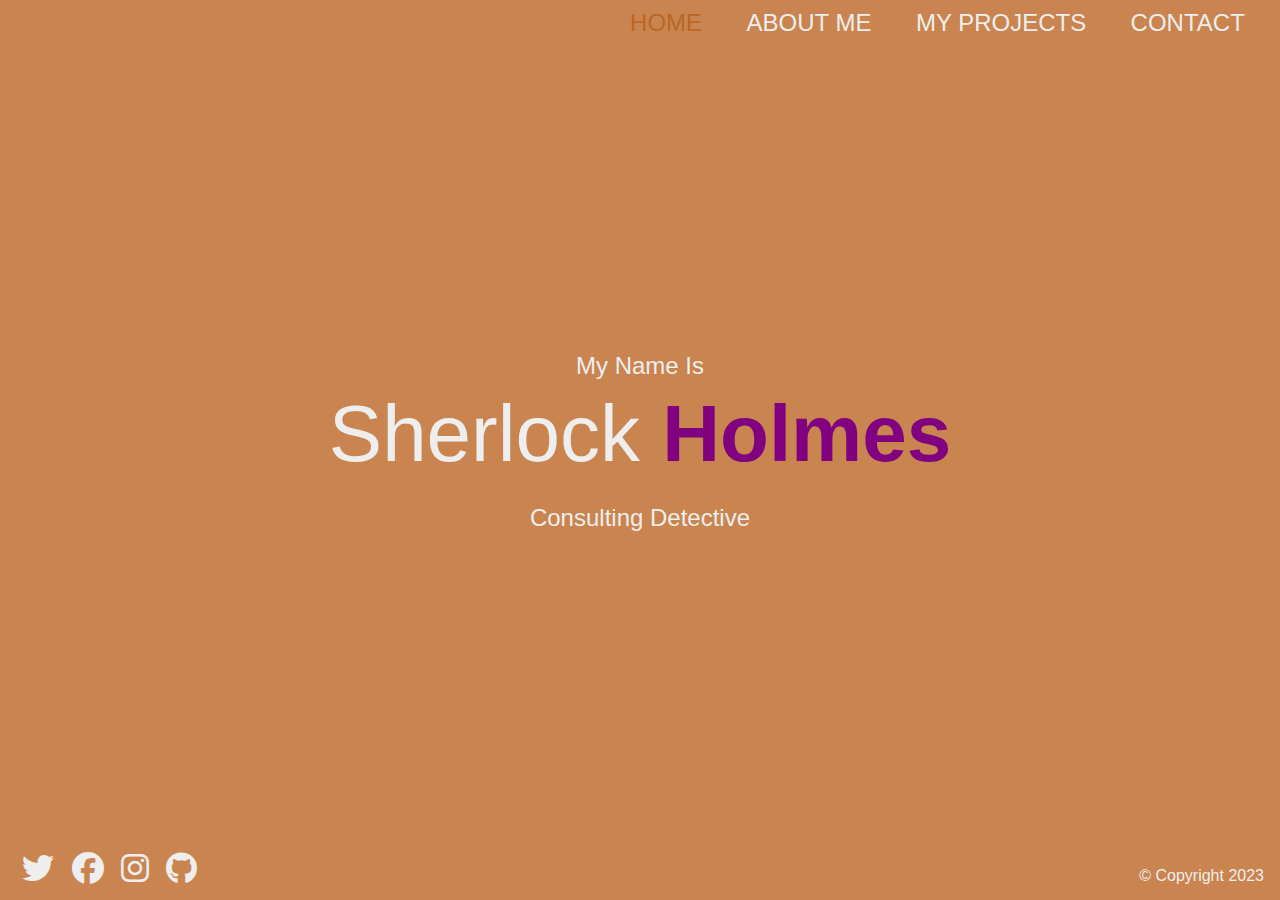
<file: index.html>
<!DOCTYPE html>
<html lang="en">
  <head>
    <meta charset="UTF-8" />
    <meta http-equiv="X-UA-Compatible" content="IE=edge" />
    <meta name="viewport" content="width=device-width, initial-scale=1.0" />
    <link rel="stylesheet" href="./css/main.css" />
    
    <title>Document</title>
  </head>
  <body>
    <div class="home-bgImg-container">
      <!-- HOME NAV -->

      <nav class="nav">
        <ul class="nav__list">
          <li class="nav__item">
            <a href="index.html" class="nav__link nav__link--active">Home</a>
          </li>
          <li class="nav__item">
            <a href="about.html" class="nav__link">About Me</a>
          </li>
          <li class="nav__item">
            <a href="projects.html" class="nav__link">My Projects</a>
          </li>
          <li class="nav__item">
            <a href="contact.html" class="nav__link">Contact</a>
          </li>
        </ul>
      </nav>

      <!-- HOME MAIN -->
      <main class="home">
        <h2>My Name Is</h2>
        <h1 class="home__name">
          Sherlock <span class="home__name--last">Holmes</span>
        </h1>
        <h2>Consulting Detective</h2>
      </main>

      <!-- HOME FOOTER -->
      <footer class="horizontal">
        <div class="social-icons">
          <a href="#">
            <i class="fab fa-twitter fa-2x"></i>
          </a>
          <a href="#">
            <i class="fab fa-facebook fa-2x"></i>
          </a>
          <a href="#">
            <i class="fab fa-instagram fa-2x"></i>
          </a>
          <a href="#">
            <i class="fab fa-github fa-2x"></i>
          </a>
        </div>
        <div class="copyright">&copy; Copyright 2023</div>
      </footer>

    </div>
  </body>
</html>
</file>
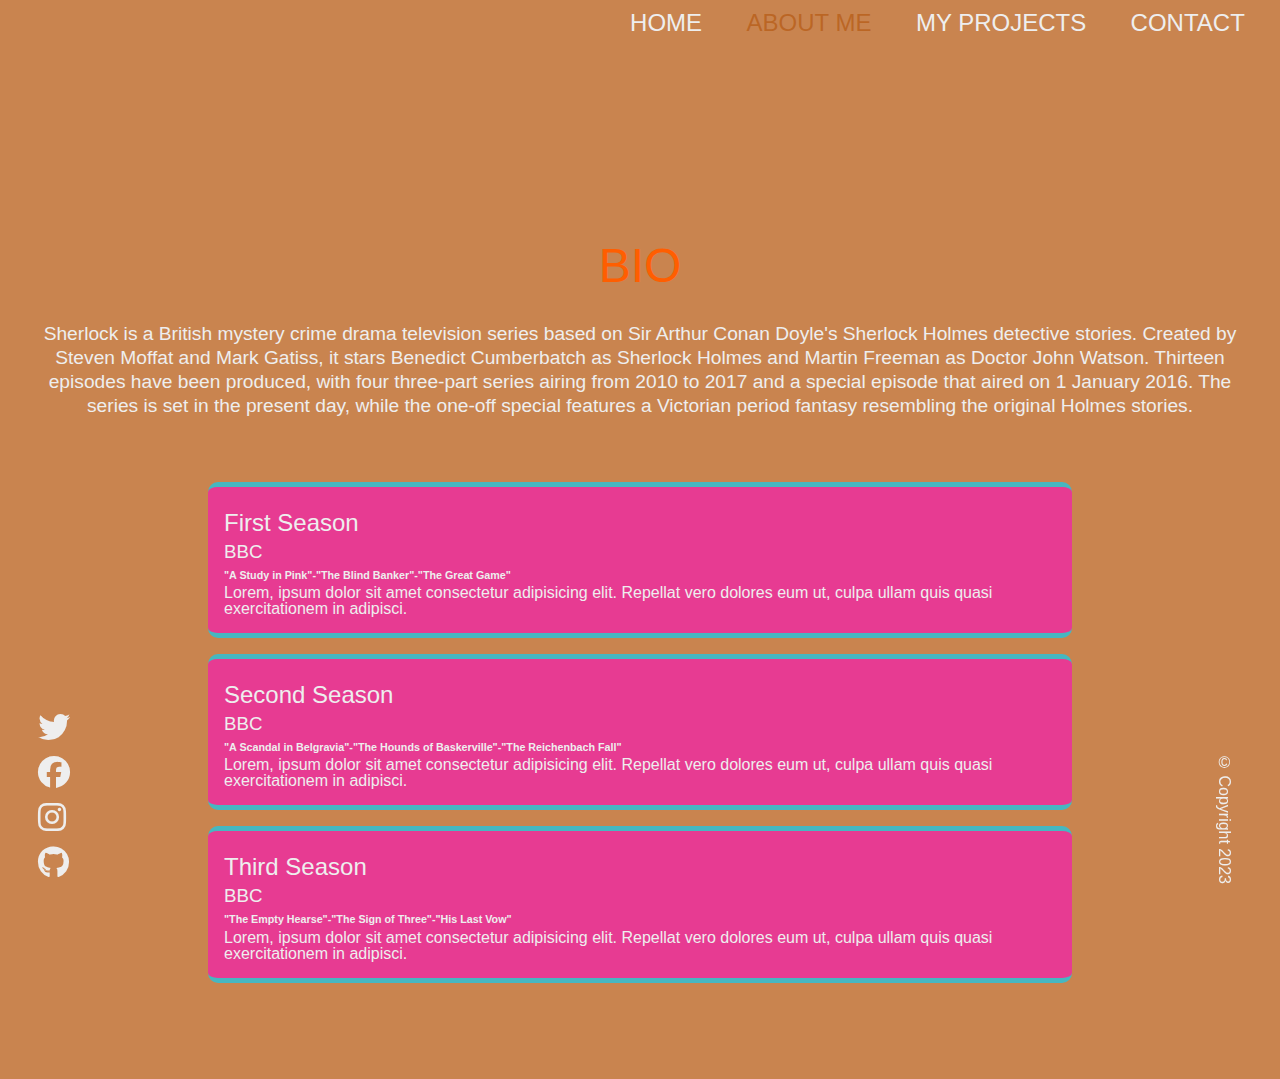
<file: about.html>
<!DOCTYPE html>
<html lang="en">
  <head>
    <meta charset="UTF-8" />
    <meta http-equiv="X-UA-Compatible" content="IE=edge" />
    <meta name="viewport" content="width=device-width, initial-scale=1.0" />

    <link rel="stylesheet" href="css/main.css" />
    <title>Portfolio-About</title>
  </head>
  <body>
    <div class="about-bgImg-container">
      <!-- ABOUT NAV -->
      <nav class="nav">
        <ul class="nav__list">
          <li class="nav__item">
            <a href="index.html" class="nav__link">Home</a>
          </li>
          <li class="nav__item">
            <a href="about.html" class="nav__link nav__link--active"
              >About Me</a
            >
          </li>
          <li class="nav__item">
            <a href="projects.html" class="nav__link">My Projects</a>
          </li>
          <li class="nav__item">
            <a href="contact.html" class="nav__link">Contact</a>
          </li>
        </ul>
      </nav>

      <div class="about__bio-image">
        <h2>BIO</h2>
        <p>
          Sherlock is a British mystery crime drama television series based on Sir Arthur Conan Doyle's Sherlock Holmes detective stories. Created by Steven Moffat and Mark Gatiss, it stars Benedict Cumberbatch as Sherlock Holmes and Martin Freeman as Doctor John Watson. Thirteen episodes have been produced, with four three-part series airing from 2010 to 2017 and a special episode that aired on 1 January 2016. The series is set in the present day, while the one-off special features a Victorian period fantasy resembling the original Holmes stories.
        </p>
      </div>
    </div>

    <!-- ABOUT MAIN -->

    <main class="about">
      <div class="about__container">
        <div class="about__job">
          <h2 class="text-secondary">First Season</h2>
          <h3>BBC</h3>
          <h6>"A Study in Pink"-"The Blind Banker"-"The Great Game"</h6>
          <p>
            Lorem, ipsum dolor sit amet consectetur adipisicing elit. Repellat
            vero dolores eum ut, culpa ullam quis quasi exercitationem in
            adipisci.
          </p>
        </div>
        <div class="about__job">
          <h2 class="text-secondary">Second Season</h2>
          <h3>BBC</h3>
          <h6>	
            "A Scandal in Belgravia"-"The Hounds of Baskerville"-"The Reichenbach Fall"</h6>
          <p>
            Lorem, ipsum dolor sit amet consectetur adipisicing elit. Repellat
            vero dolores eum ut, culpa ullam quis quasi exercitationem in
            adipisci.
          </p>
        </div>
        <div class="about__job">
          <h2 class="text-secondary">Third Season</h2>
          <h3>BBC</h3>
          <h6>"The Empty Hearse"-"The Sign of Three"-"His Last Vow"</h6>
          <p>
            Lorem, ipsum dolor sit amet consectetur adipisicing elit. Repellat
            vero dolores eum ut, culpa ullam quis quasi exercitationem in
            adipisci.
          </p>
        </div>
      </div>
    </main>

    <!-- ABOUT FOOTER -->
    <footer class="vertical">
      <div class="social-icons">
        <a href="#">
          <i class="fab fa-twitter fa-2x"></i>
        </a>
        <a href="#">
          <i class="fab fa-facebook fa-2x"></i>
        </a>
        <a href="#">
          <i class="fab fa-instagram fa-2x"></i>
        </a>
        <a href="#">
          <i class="fab fa-github fa-2x"></i>
        </a>
      </div>
      <div class="copyright">&copy; Copyright 2023</div>
    </footer>
  </body>
</html>
</file>
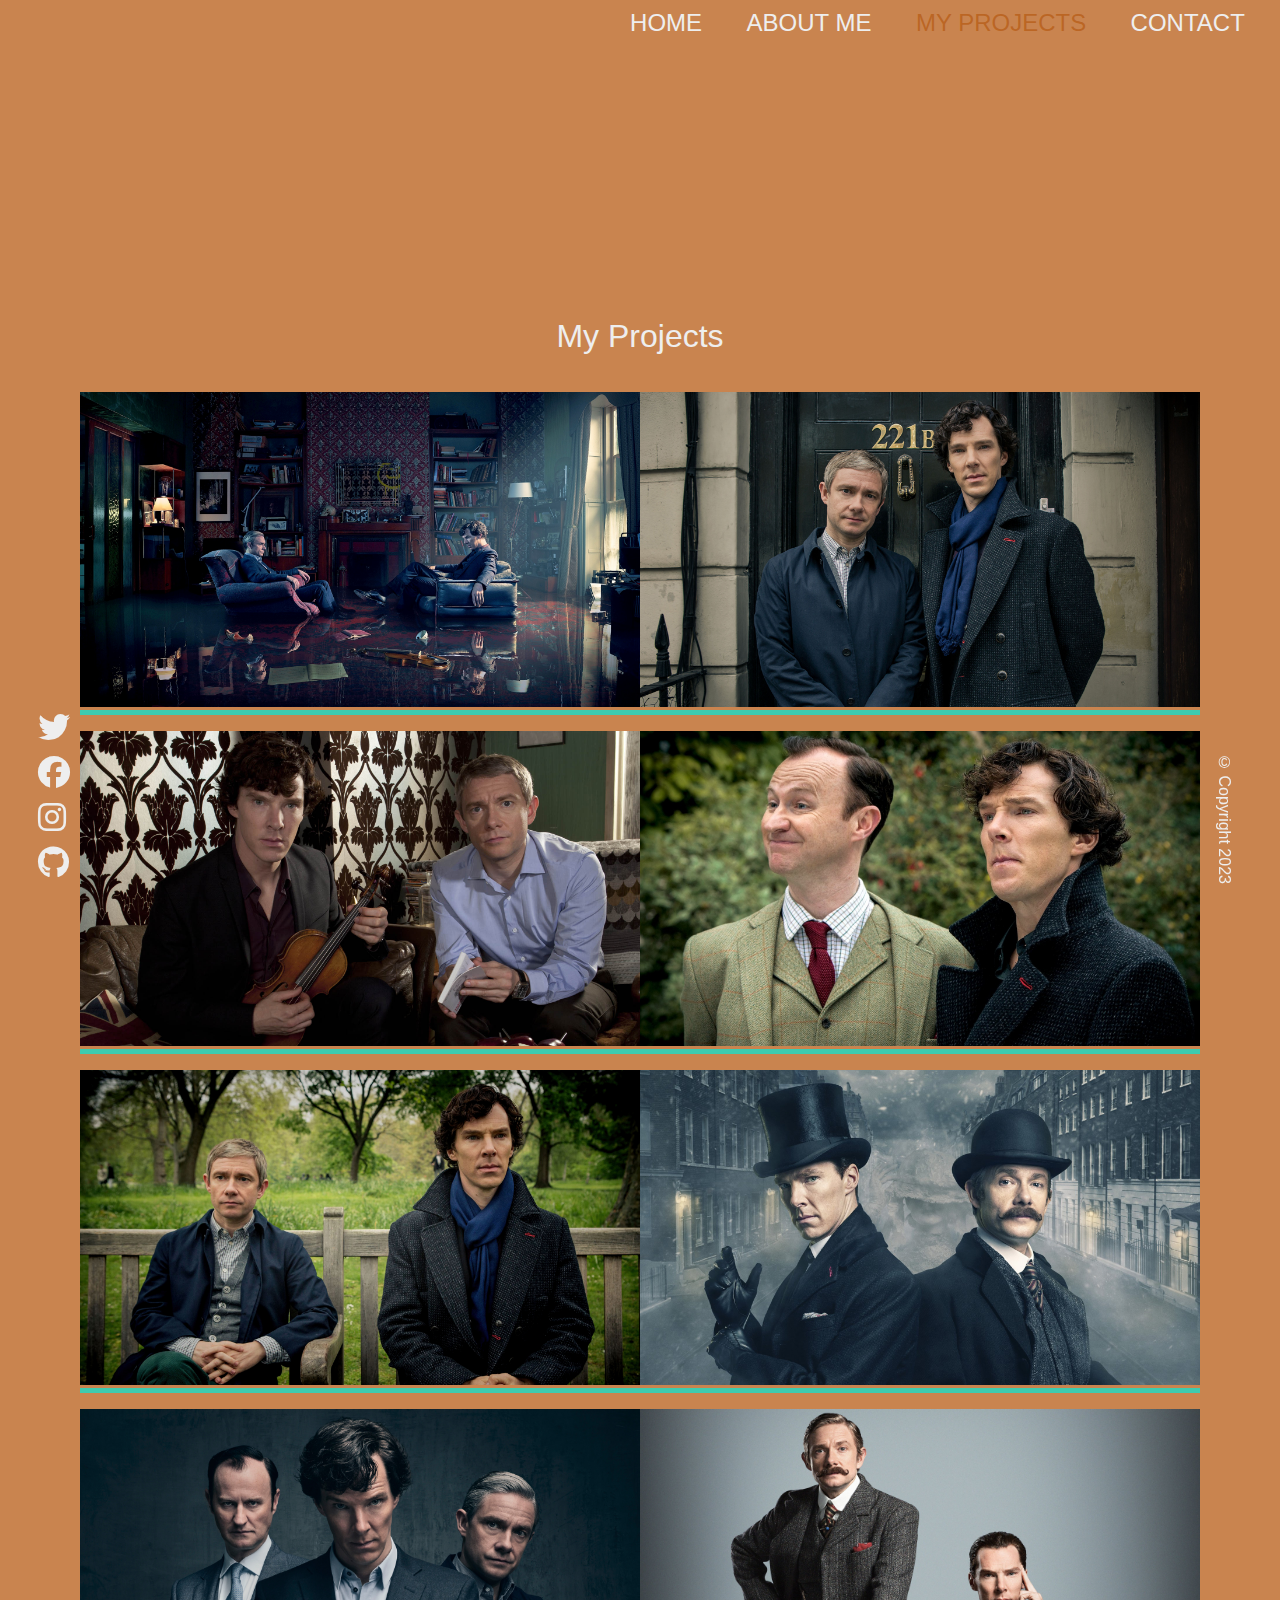
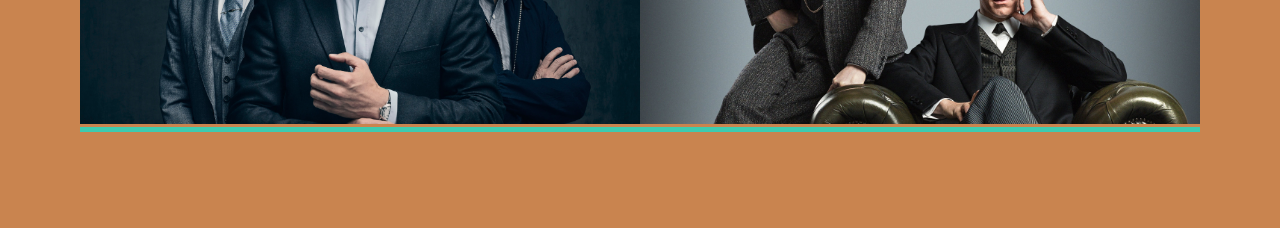
<file: projects.html>
<!DOCTYPE html>
<html lang="en">
  <head>
    <meta charset="UTF-8" />
    <meta name="viewport" content="width=device-width, initial-scale=1.0" />
    <meta http-equiv="X-UA-Compatible" content="ie=edge" />

    <link rel="stylesheet" href="css/main.css" />
    <title>Portfolio-Projects</title>
  </head>
  <body>
    <div class="project-bgImg-container">
      <!-- PROJECT NAV -->
      <nav class="nav">
        <ul class="nav__list">
          <li class="nav__item">
            <a href="index.html" class="nav__link">Home</a>
          </li>
          <li class="nav__item">
            <a href="about.html" class="nav__link">About Me</a>
          </li>
          <li class="nav__item">
            <a href="projects.html" class="nav__link nav__link--active"
              >My Projects</a
            >
          </li>
          <li class="nav__item">
            <a href="contact.html" class="nav__link">Contact</a>
          </li>
        </ul>
      </nav>

      <div class="projects__bio-image">
        <h1>My Projects</h1>
      </div>
    </div>

    <!-- PROJECT MAIN -->
    <main class="projects">
      <div class="projects__items">
        <div class="projects__item">
          <img src="img\sherlock-1.jpg" alt="My Project" />
        </div>

        <div class="projects__item">
          <img src="img\sherlock-3.jpg" alt="My Project" />
        </div>
        <div class="projects__item">
          <img src="img\sherlock-4.jpg" alt="My Project" />
        </div>
        <div class="projects__item">
          <img src="img\sherlock-5.jpg" alt="My Project" />
        </div>

        <div class="projects__item">
          <img src="img\sherlock-6.jpg" alt="My Project" />
        </div>
        <div class="projects__item">
          <img src="img\sherlock-7.jpg" alt="My Project" />
        </div>
        <div class="projects__item">
          <img src="img\sherlock-8.jpg" alt="My Project" />
        </div>
        <div class="projects__item">
          <img src="img\sherlock-9.jpg" alt="My Project" />
        </div>
      </div>
    </main>

    <!-- PROJECT FOOTER -->
    <footer class="vertical">
      <div class="social-icons">
        <a href="#">
          <i class="fab fa-twitter fa-2x"></i>
        </a>
        <a href="#">
          <i class="fab fa-facebook fa-2x"></i>
        </a>
        <a href="#">
          <i class="fab fa-instagram fa-2x"></i>
        </a>
        <a href="#">
          <i class="fab fa-github fa-2x"></i>
        </a>
      </div>

      <div class="copyright">&copy; Copyright 2023</div>
    </footer>
  </body>
</html>
</file>
<file: css/main.css>
@import url("https://cdnjs.cloudflare.com/ajax/libs/font-awesome/6.2.1/css/all.min.css");
* {
  margin: 0;
  padding: 0;
  box-sizing: border-box;
}

.about-bgImg-container {
  height: 50vh;
  width: 100%;
  background-image: url("https://images5.alphacoders.com/103/1032158.jpg");
  background-position: center center;
  background-size: cover;
  display: flex;
  flex-direction: column;
  justify-content: space-between;
}
.about-bgImg-container .about__bio-image {
  text-align: center;
}
.about-bgImg-container .about__bio-image h2 {
  font-size: 3rem;
  color: rgb(255, 94, 0);
}
.about-bgImg-container .about__bio-image p {
  font-size: 1.2rem;
  margin: 2rem;
  line-height: 1.5rem;
}

.about__container {
  width: 70vw;
  margin: 2rem auto;
}
.about .about__job {
  margin: 1rem;
  background-color: rgba(255, 2, 200, 0.5568627451);
  padding: 1rem;
  border-bottom: 5px solid rgba(12, 228, 210, 0.737);
  border-top: 5px solid rgba(12, 228, 210, 0.737);
  border-radius: 10px;
}
.about .about__job h2, .about .about__job h3 {
  margin: 0.5rem 0;
}
.about .about__job h6 {
  margin: 0.3rem 0;
}

.contact-bgImg-container {
  height: 100vh;
  width: 100%;
  background-image: url("https://images5.alphacoders.com/103/1032158.jpg");
  background-position: center center;
  background-size: cover;
}
.contact-bgImg-container nav {
  height: 40vh;
}

.contact {
  height: 40vh;
  display: flex;
  flex-direction: column;
  justify-content: center;
  text-align: center;
}
.contact h2 {
  font-size: 3rem;
  margin-bottom: 2rem;
}
.contact__list {
  display: flex;
  flex-direction: column;
  flex-wrap: wrap;
  font-size: 1.5rem;
  gap: 2.5rem 2rem;
  justify-content: center;
  align-items: center;
}
.contact .text-secondary {
  color: red;
}

.home-bgImg-container {
  height: 100vh;
  width: 100%;
  background-image: url("https://images5.alphacoders.com/103/1032158.jpg");
  background-position: center center;
  background-size: cover;
}

h2 {
  margin-bottom: 1rem;
}

.home {
  height: 80vh;
  display: flex;
  flex-direction: column;
  justify-content: center;
  text-align: center;
}
.home__name {
  font-size: 5rem;
  padding-bottom: 1rem;
  margin-bottom: 1rem;
}
.home__name--last {
  color: purple;
  font-weight: 700;
}

.project-bgImg-container {
  height: 40vh;
  width: 100%;
  background-image: url("https://images5.alphacoders.com/103/1032158.jpg");
  background-position: center center;
  background-size: cover;
  display: flex;
  flex-direction: column;
  justify-content: space-between;
}
.project-bgImg-container .projects__bio-image {
  text-align: center;
  margin-bottom: 0.5rem;
}

.projects__items {
  width: 100%;
  display: flex;
  flex-wrap: wrap;
  justify-content: center;
  padding: 2rem 5rem;
  gap: 1rem 0;
}
.projects__item {
  width: 100%;
  cursor: pointer;
  border-bottom: 5px solid rgba(12, 228, 210, 0.737);
  position: relative;
}
.projects__item img {
  width: 100%;
}
.projects__item::after {
  content: "";
  width: 100%;
  height: 100%;
  background-color: greenyellow;
  position: absolute;
  left: 0;
  opacity: 0;
  transition: all 0.5s;
}
.projects__item:hover::after {
  opacity: 0.2;
}

.link-style a, footer.middle a, footer.vertical .social-icons a, footer.horizontal a {
  padding: 0.4rem;
  transition: all 1s;
}
.link-style a:hover, footer.middle a:hover, footer.vertical .social-icons a:hover, footer.horizontal a:hover {
  color: rgba(183, 92, 22, 0.7568627451);
}

footer.horizontal {
  height: 10vh;
  display: flex;
  justify-content: space-between;
  align-items: flex-end;
  padding: 1rem;
}

footer.vertical {
  display: flex;
  justify-content: space-between;
  align-items: flex-end;
  padding: 2rem;
}
footer.vertical .social-icons {
  display: flex;
  flex-direction: column;
  position: fixed;
  bottom: 1rem;
}
footer.vertical .copyright {
  position: fixed;
  bottom: 1rem;
  right: 3rem;
  -ms-writing-mode: tb-lr;
      writing-mode: vertical-lr;
}

footer.middle {
  height: 20vh;
  display: flex;
  flex-direction: column;
  justify-content: flex-start;
  align-items: center;
  padding: 1rem;
  gap: 1rem;
}

.nav {
  height: 10vh;
  padding: 1rem;
}
.nav__list {
  text-align: center;
}
.nav__item {
  display: inline;
  padding: 1rem;
}
.nav__link {
  font-size: 1rem;
  text-transform: uppercase;
  font-weight: 500;
  font-family: "Segoe UI", Tahoma, Geneva, Verdana, sans-serif;
  transition: all 1s;
}
.nav__link:hover {
  color: rgba(54, 243, 44, 0.59);
}
.nav__link--active {
  color: rgba(183, 92, 22, 0.7568627451);
}

@media screen and (min-width: 0px) {
  .nav {
    padding: 0.5rem;
  }
  .nav__list {
    text-align: center;
  }
  .nav__item {
    padding-right: 0.7rem;
  }
  .nav .nav__link {
    font-size: 0.9rem;
  }
  .contact h2 {
    font-size: 2rem;
    margin-bottom: 1rem;
  }
  .contact__list {
    gap: 2rem 1.2rem;
    font-size: 1.2rem;
  }
}
@media screen and (min-width: 576px) {
  .nav {
    padding: 0.7rem;
  }
  .nav__list {
    text-align: right;
  }
  .nav__item {
    padding-right: 1rem;
  }
  .nav .nav__link {
    font-size: 1rem;
  }
  .contact h2 {
    font-size: 2.5rem;
    margin-bottom: 1.5rem;
  }
  .contact__list {
    gap: 2.5rem 2rem;
    font-size: 1.5rem;
  }
}
@media screen and (min-width: 768px) {
  .nav__item {
    padding-right: 1.3rem;
  }
  .nav .nav__link {
    font-size: 1.3rem;
  }
  .projects__item {
    width: 100%;
  }
}
@media screen and (min-width: 1024px) {
  .nav__item {
    padding-right: 1.5rem;
  }
  .nav .nav__link {
    font-size: 1.5rem;
  }
  .projects__item {
    width: 50%;
  }
  .contact__list {
    flex-direction: row;
  }
}
@media screen and (min-width: 1600px) {
  .projects__item {
    width: 33%;
  }
}
body {
  font-family: "Segoe UI", Tahoma, Geneva, Verdana, sans-serif;
  line-height: 1;
  color: #eee;
  height: 100vh;
  background-color: rgba(183, 92, 22, 0.7568627451);
}

a {
  text-decoration: none;
  color: #eee;
}

h1, h2, h3 {
  font-weight: 400;
}/*# sourceMappingURL=main.css.map */
</file>
